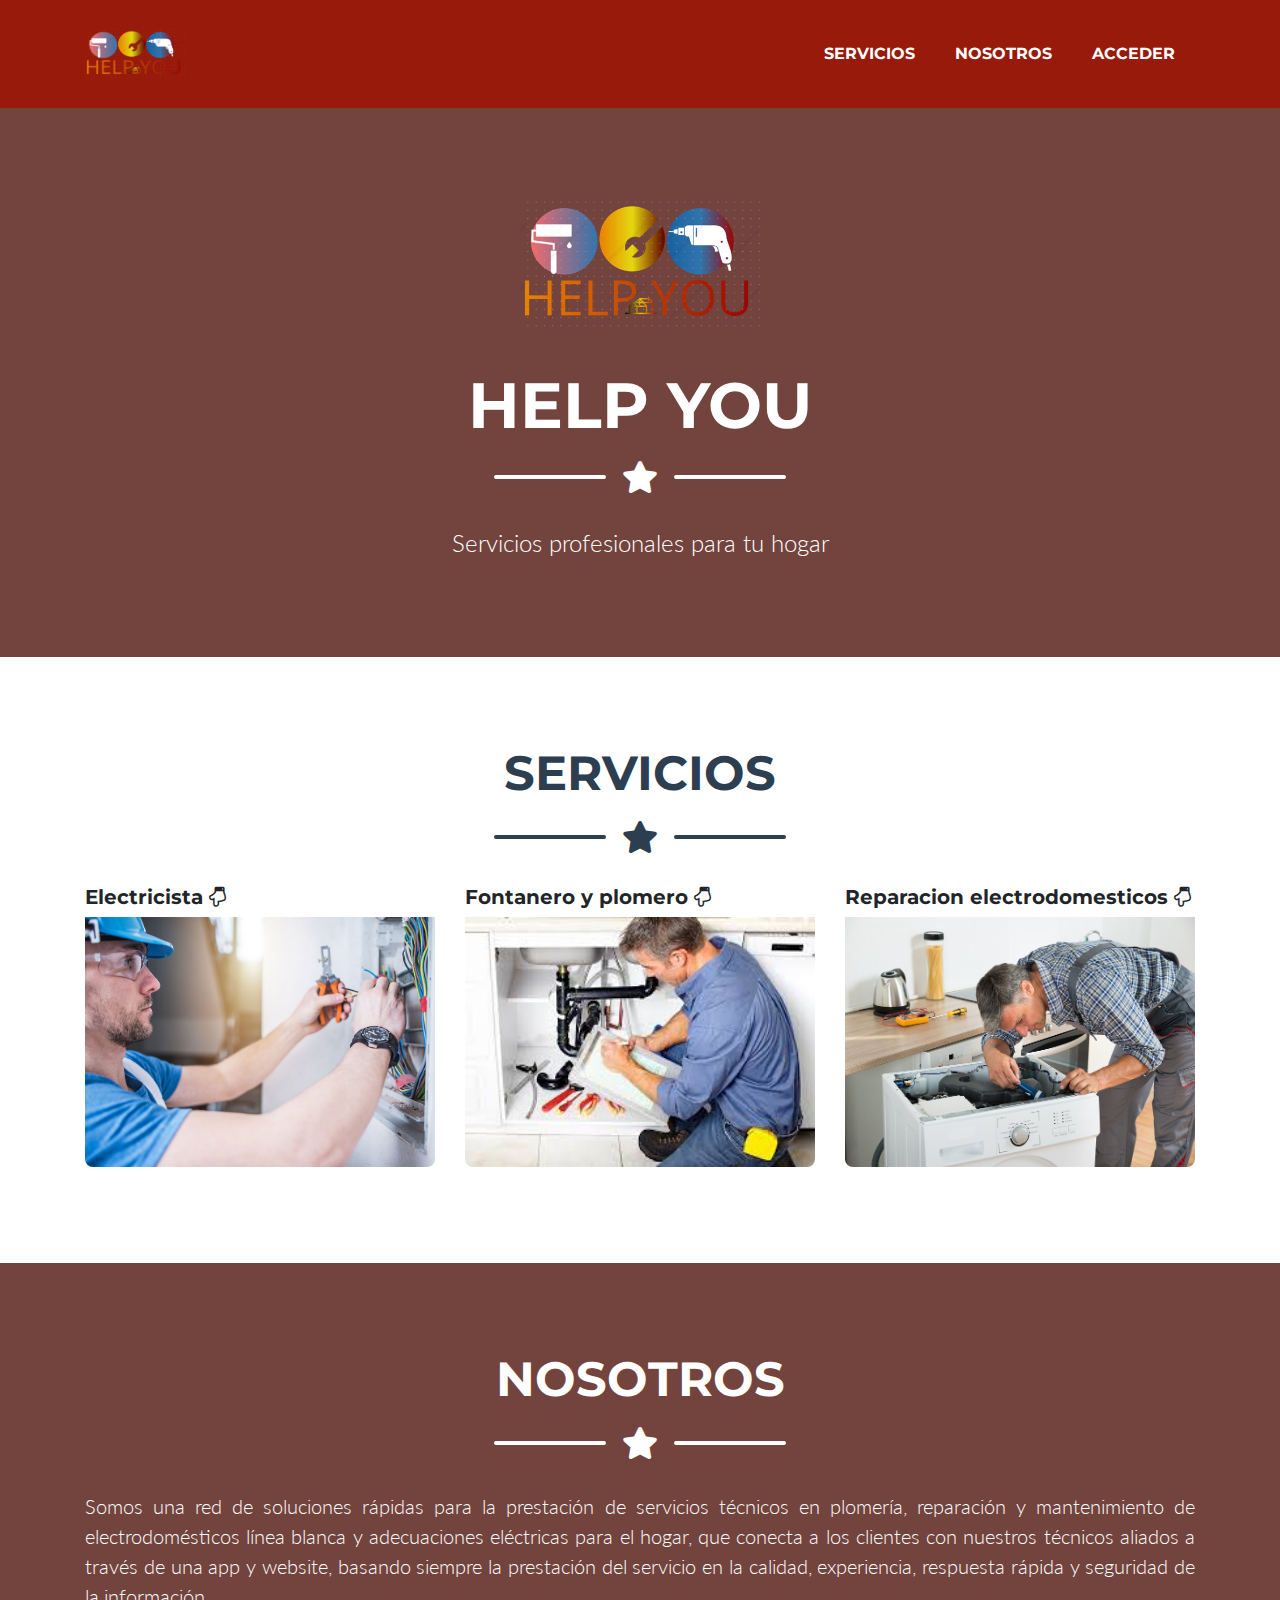
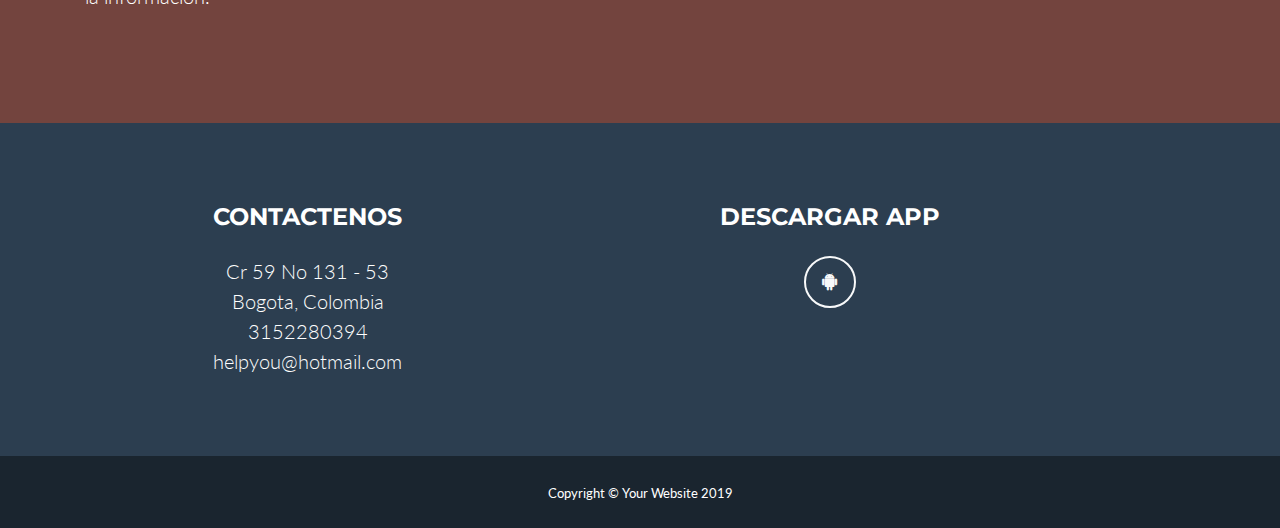
<file: index.html>
<!DOCTYPE html>
<html lang="en">

<head>

    <meta charset="utf-8">
    <meta name="viewport" content="width=device-width, initial-scale=1, shrink-to-fit=no">
    <meta name="description" content="">
    <meta name="author" content="">

    <title>Help You</title>

    <!-- Custom fonts for this theme -->
    <link href="vendor/fontawesome-free/css/all.min.css" rel="stylesheet" type="text/css">
    <link href="vendor/font-awesome-4.7.0/css/font-awesome.min.css" rel="stylesheet" type="text/css">
    <link href="https://fonts.googleapis.com/css?family=Montserrat:400,700" rel="stylesheet" type="text/css">
    <link href="https://fonts.googleapis.com/css?family=Lato:400,700,400italic,700italic" rel="stylesheet"
          type="text/css">

    <!-- Theme CSS -->
    <link href="css/freelancer.min.css" rel="stylesheet">
    <link href="css/estilo_propios.css" rel="stylesheet">

</head>

<body id="page-top">

<!-- Navigation -->
<nav class="navbar navbar-expand-lg bg-secondary text-uppercase fixed-top" id="mainNav">
    <div class="container">
        <a class="navbar-brand js-scroll-trigger" href="#page-top">
            <img src="./img/logo.png" alt="" width="100px" height="50px">
        </a>
        <button class="navbar-toggler navbar-toggler-right text-uppercase font-weight-bold bg-primary text-white rounded"
                type="button" data-toggle="collapse" data-target="#navbarResponsive" aria-controls="navbarResponsive"
                aria-expanded="false" aria-label="Toggle navigation">
            Menu
            <i class="fas fa-bars"></i>
        </button>
        <div class="collapse navbar-collapse" id="navbarResponsive">
            <ul class="navbar-nav ml-auto">
                <li class="nav-item mx-0 mx-lg-1">
                    <a class="nav-link py-3 px-0 px-lg-3 rounded js-scroll-trigger" href="#portfolio">Servicios</a>
                </li>
                <li class="nav-item mx-0 mx-lg-1">
                    <a class="nav-link py-3 px-0 px-lg-3 rounded js-scroll-trigger" href="#about">Nosotros</a>
                </li>

                <li class="nav-item mx-0 mx-lg-1">
                    <a class="nav-link py-3 px-0 px-lg-3 rounded js-scroll-trigger" data-toggle="modal"
                       data-target="#loginRegister" href="javascript:void(0);">Acceder</a>
                </li>

            </ul>
        </div>
    </div>
</nav>

<!-- Masthead -->
<header class="masthead bg-primary text-white text-center">
    <div class="container d-flex align-items-center flex-column">

        <!-- Masthead Avatar Image -->
        <img class="masthead-avatar mb-5" src="img/logo.png" alt="">

        <!-- Masthead Heading -->
        <h1 class="masthead-heading text-uppercase mb-0">HELP YOU</h1>

        <!-- Icon Divider -->
        <div class="divider-custom divider-light">
            <div class="divider-custom-line"></div>
            <div class="divider-custom-icon">
                <i class="fas fa-star"></i>
            </div>
            <div class="divider-custom-line"></div>
        </div>

        <!-- Masthead Subheading -->
        <p class="masthead-subheading font-weight-light mb-0">Servicios profesionales para tu hogar</p>

    </div>
</header>

<!-- Portfolio Section -->
<section class="page-section portfolio" id="portfolio">
    <div class="container">

        <!-- Portfolio Section Heading -->
        <h2 class="page-section-heading text-center text-uppercase text-secondary mb-0">Servicios</h2>

        <!-- Icon Divider -->
        <div class="divider-custom">
            <div class="divider-custom-line"></div>
            <div class="divider-custom-icon">
                <i class="fas fa-star"></i>
            </div>
            <div class="divider-custom-line"></div>
        </div>

        <!-- Portfolio Grid Items -->
        <div class="row">

            <!-- Portfolio Item 1 -->
            <div class="col-md-6 col-lg-4">
                <div class="portfolio-item mx-auto" data-toggle="modal" data-target="#portfolioModal1">
                    <div class="portfolio-item-caption d-flex align-items-center justify-content-center h-100 w-100">
                        <div class="portfolio-item-caption-content text-center text-white">
                            <i class="fas fa-plus fa-3x"></i>
                        </div>
                    </div>
                    <h5>Electricista <i class="fa fa-hand-o-down"></i></h5>
                    <img class="img-fluid" src="img/portfolio/cabin.png" alt="" width="900" style="height: 250px;">
                </div>
            </div>

            <!-- Portfolio Item 2 -->
            <div class="col-md-6 col-lg-4">
                <div class="portfolio-item mx-auto" data-toggle="modal" data-target="#portfolioModal2">
                    <div class="portfolio-item-caption d-flex align-items-center justify-content-center h-100 w-100">
                        <div class="portfolio-item-caption-content text-center text-white">
                            <i class="fas fa-plus fa-3x"></i>
                        </div>
                    </div>
                    <h5>Fontanero y plomero <i class="fa fa-hand-o-down"></i></h5>
                    <img class="img-fluid" src="img/portfolio/cake.png" alt="" width="900" style="height: 250px;">
                </div>
            </div>

            <!-- Portfolio Item 3 -->
            <div class="col-md-6 col-lg-4">
                <div class="portfolio-item mx-auto" data-toggle="modal" data-target="#portfolioModal3">
                    <div class="portfolio-item-caption d-flex align-items-center justify-content-center h-100 w-100">
                        <div class="portfolio-item-caption-content text-center text-white">
                            <i class="fas fa-plus fa-3x"></i>
                        </div>
                    </div>
                    <h5>Reparacion electrodomesticos <i class="fa fa-hand-o-down"></i></h5>
                    <img class="img-fluid" src="img/portfolio/circus.png" alt="" width="900" style="height: 250px;">
                </div>
            </div>

            <!-- Portfolio Item 4 -->
            <!--<div class="col-md-6 col-lg-4">
              <div class="portfolio-item mx-auto" data-toggle="modal" data-target="#portfolioModal4">
                <div class="portfolio-item-caption d-flex align-items-center justify-content-center h-100 w-100">
                  <div class="portfolio-item-caption-content text-center text-white">
                    <i class="fas fa-plus fa-3x"></i>
                  </div>
                </div>
                <img class="img-fluid" src="img/portfolio/game.png" alt="">
              </div>
            </div> -->

            <!-- Portfolio Item 5 -->
            <!--<div class="col-md-6 col-lg-4">
              <div class="portfolio-item mx-auto" data-toggle="modal" data-target="#portfolioModal5">
                <div class="portfolio-item-caption d-flex align-items-center justify-content-center h-100 w-100">
                  <div class="portfolio-item-caption-content text-center text-white">
                    <i class="fas fa-plus fa-3x"></i>
                  </div>
                </div>
                <img class="img-fluid" src="img/portfolio/safe.png" alt="">
              </div>
            </div> -->

            <!-- Portfolio Item 6 -->
            <!--<div class="col-md-6 col-lg-4">
              <div class="portfolio-item mx-auto" data-toggle="modal" data-target="#portfolioModal6">
                <div class="portfolio-item-caption d-flex align-items-center justify-content-center h-100 w-100">
                  <div class="portfolio-item-caption-content text-center text-white">
                    <i class="fas fa-plus fa-3x"></i>
                  </div>
                </div>
                <img class="img-fluid" src="img/portfolio/submarine.png" alt="">
              </div>
            </div> -->

        </div>
        <!-- /.row -->

    </div>
</section>

<!-- About Section -->
<section class="page-section bg-primary text-white mb-0" id="about">
    <div class="container">

        <!-- About Section Heading -->
        <h2 class="page-section-heading text-center text-uppercase text-white">Nosotros</h2>

        <!-- Icon Divider -->
        <div class="divider-custom divider-light">
            <div class="divider-custom-line"></div>
            <div class="divider-custom-icon">
                <i class="fas fa-star"></i>
            </div>
            <div class="divider-custom-line"></div>
        </div>

        <!-- About Section Content -->
        <div class="row">
            <div class="col-lg-12">
                <p class="lead" style="text-align: justify;">
                    Somos una red de soluciones rápidas para la prestación de servicios técnicos  en plomería,
                    reparación y mantenimiento de electrodomésticos línea blanca y adecuaciones eléctricas para el hogar,
                    que conecta a los  clientes con  nuestros técnicos  aliados  a través de una app y website,
                    basando siempre la prestación del servicio  en la  calidad, experiencia, respuesta rápida y seguridad de la información.
                </p>
            </div>

        </div>

        <!-- About Section Button -->
        <!--<div class="text-center mt-4">
          <a class="btn btn-xl btn-outline-light" href="https://startbootstrap.com/themes/freelancer/">
            <i class="fas fa-download mr-2"></i>
            Descargar app
          </a>
        </div> -->

    </div>
</section>

<!-- Contact Section -->
<!-- <section class="page-section" id="contact">
   <div class="container">


     <h2 class="page-section-heading text-center text-uppercase text-secondary mb-0">Contact Me</h2>


     <div class="divider-custom">
       <div class="divider-custom-line"></div>
       <div class="divider-custom-icon">
         <i class="fas fa-star"></i>
       </div>
       <div class="divider-custom-line"></div>
     </div>


     <div class="row">
       <div class="col-lg-8 mx-auto">

         <form name="sentMessage" id="contactForm" novalidate="novalidate">
           <div class="control-group">
             <div class="form-group floating-label-form-group controls mb-0 pb-2">
               <label>Name</label>
               <input class="form-control" id="name" type="text" placeholder="Name" required="required" data-validation-required-message="Please enter your name.">
               <p class="help-block text-danger"></p>
             </div>
           </div>
           <div class="control-group">
             <div class="form-group floating-label-form-group controls mb-0 pb-2">
               <label>Email Address</label>
               <input class="form-control" id="email" type="email" placeholder="Email Address" required="required" data-validation-required-message="Please enter your email address.">
               <p class="help-block text-danger"></p>
             </div>
           </div>
           <div class="control-group">
             <div class="form-group floating-label-form-group controls mb-0 pb-2">
               <label>Phone Number</label>
               <input class="form-control" id="phone" type="tel" placeholder="Phone Number" required="required" data-validation-required-message="Please enter your phone number.">
               <p class="help-block text-danger"></p>
             </div>
           </div>
           <div class="control-group">
             <div class="form-group floating-label-form-group controls mb-0 pb-2">
               <label>Message</label>
               <textarea class="form-control" id="message" rows="5" placeholder="Message" required="required" data-validation-required-message="Please enter a message."></textarea>
               <p class="help-block text-danger"></p>
             </div>
           </div>
           <br>
           <div id="success"></div>
           <div class="form-group">
             <button type="submit" class="btn btn-primary btn-xl" id="sendMessageButton">Send</button>
           </div>
         </form>
       </div>
     </div>

   </div>
 </section> -->

<!-- Footer -->
<footer class="footer text-center">
    <div class="container">
        <div class="row">

            <!-- Footer Location -->
            <div class="col-lg-5 mb-3 mb-lg-0">
                <h4 class="text-uppercase mb-4">Contactenos</h4>
                <p class="lead mb-0">Cr 59 No 131 - 53
                    <br>Bogota, Colombia</p>

                <p class="lead mb-0">
                    3152280394
                </p>
                <p class="lead mb-0">
                    helpyou@hotmail.com
                </p>
            </div>

            <!-- Footer Social Icons -->
            <div class="col-lg-6 mb-3 mb-lg-0">
                <h4 class="text-uppercase mb-4">Descargar app</h4>
                <a class="btn btn-outline-light btn-social mx-1" href="./img/apk/help_you.apk" download>
                    <i class="fab fa-fw fa-android"></i>
                </a>
                <!--
                <a class="btn btn-outline-light btn-social mx-1" href="#">
                  <i class="fab fa-fw fa-twitter"></i>
                </a>
                <a class="btn btn-outline-light btn-social mx-1" href="#">
                  <i class="fab fa-fw fa-linkedin-in"></i>
                </a>
                <a class="btn btn-outline-light btn-social mx-1" href="#">
                  <i class="fab fa-fw fa-dribbble"></i>
                </a> -->
            </div>

            <!-- Footer About Text -->
            <!--<div class="col-lg-4">
              <h4 class="text-uppercase mb-4">About Freelancer</h4>
              <p class="lead mb-0">Freelance is a free to use, MIT licensed Bootstrap theme created by
                <a href="http://startbootstrap.com">Start Bootstrap</a>.</p>
            </div> -->

        </div>
    </div>
</footer>

<!-- Copyright Section -->
<section class="copyright py-4 text-center text-white">
    <div class="container">
        <small>Copyright &copy; Your Website 2019</small>
    </div>
</section>

<!-- Scroll to Top Button (Only visible on small and extra-small screen sizes) -->
<div class="scroll-to-top d-lg-none position-fixed ">
    <a class="js-scroll-trigger d-block text-center text-white rounded" href="#page-top">
        <i class="fa fa-chevron-up"></i>
    </a>
</div>

<!-- Portfolio Modals -->

<!-- Portfolio Modal 1 -->
<div class="portfolio-modal modal fade" id="portfolioModal1" tabindex="-1" role="dialog"
     aria-labelledby="portfolioModal1Label" aria-hidden="true">
    <div class="modal-dialog modal-xl" role="document">
        <div class="modal-content">
            <button type="button" class="close" data-dismiss="modal" aria-label="Close">
          <span aria-hidden="true">
            <i class="fas fa-times"></i>
          </span>
            </button>
            <div class="modal-body text-center">
                <div class="container">
                    <div class="row justify-content-center">
                        <div class="col-lg-8">
                            <!-- Portfolio Modal - Title -->
                            <h2 class="portfolio-modal-title text-secondary text-uppercase mb-0">Electricista</h2>
                            <!-- Icon Divider -->
                            <div class="divider-custom">
                                <div class="divider-custom-line"></div>
                                <div class="divider-custom-icon">
                                    <i class="fas fa-star"></i>
                                </div>
                                <div class="divider-custom-line"></div>
                            </div>
                            <!-- Portfolio Modal - Image -->
                            <img class="img-fluid rounded mb-5" src="img/portfolio/cabin.png" alt="" width="400"
                                 height="233">
                            <!-- Portfolio Modal - Text -->
                            <p class="mb-5" style="text-align: justify;"> Nuestros clientes son nuestra prioridad y no descansamos hasta lograr su
                                entera satisfacción. ¿Hay algún proyecto que requiera de atención profesional? Nuestros
                                servicios están diseñados para adaptarse incluso a los proyectos más complejos. Ponte en
                                contacto con nosotros y veremos cómo podemos ayudarte.</p>

                        </div>
                    </div>
                </div>
            </div>
        </div>
    </div>
</div>

<!-- Portfolio Modal 2 -->
<div class="portfolio-modal modal fade" id="portfolioModal2" tabindex="-1" role="dialog"
     aria-labelledby="portfolioModal2Label" aria-hidden="true">
    <div class="modal-dialog modal-xl" role="document">
        <div class="modal-content">
            <button type="button" class="close" data-dismiss="modal" aria-label="Close">
          <span aria-hidden="true">
            <i class="fas fa-times"></i>
          </span>
            </button>
            <div class="modal-body text-center">
                <div class="container">
                    <div class="row justify-content-center">
                        <div class="col-lg-8">
                            <!-- Portfolio Modal - Title -->
                            <h2 class="portfolio-modal-title text-secondary text-uppercase mb-0">Fontaneros y
                                plomeros</h2>
                            <!-- Icon Divider -->
                            <div class="divider-custom">
                                <div class="divider-custom-line"></div>
                                <div class="divider-custom-icon">
                                    <i class="fas fa-star"></i>
                                </div>
                                <div class="divider-custom-line"></div>
                            </div>
                            <!-- Portfolio Modal - Image -->
                            <img class="img-fluid rounded mb-5" src="img/portfolio/cake.png" alt="" width="400"
                                 height="233">
                            <!-- Portfolio Modal - Text -->
                            <p class="mb-5" style="text-align: justify;">Nuestros clientes cuentan con el mejor servicio de fontaneria , buscas un
                                experiencia y calidad para tu siguiente proyecto, contáctanos hoy mismo. Con gusto
                                responderemos todas tus preguntas.</p>

                        </div>
                    </div>
                </div>
            </div>
        </div>
    </div>
</div>

<!-- Portfolio Modal 3 -->
<div class="portfolio-modal modal fade" id="portfolioModal3" tabindex="-1" role="dialog"
     aria-labelledby="portfolioModal3Label" aria-hidden="true">
    <div class="modal-dialog modal-xl" role="document">
        <div class="modal-content">
            <button type="button" class="close" data-dismiss="modal" aria-label="Close">
          <span aria-hidden="true">
            <i class="fas fa-times"></i>
          </span>
            </button>
            <div class="modal-body text-center">
                <div class="container">
                    <div class="row justify-content-center">
                        <div class="col-lg-8">
                            <!-- Portfolio Modal - Title -->
                            <h2 class="portfolio-modal-title text-secondary text-uppercase mb-0">Reparación de
                                electrodomesticos</h2>
                            <!-- Icon Divider -->
                            <div class="divider-custom">
                                <div class="divider-custom-line"></div>
                                <div class="divider-custom-icon">
                                    <i class="fas fa-star"></i>
                                </div>
                                <div class="divider-custom-line"></div>
                            </div>
                            <!-- Portfolio Modal - Image -->
                            <img class="img-fluid rounded mb-5" src="img/portfolio/circus.png" alt="" width="400"
                                 height="233">
                            <!-- Portfolio Modal - Text -->
                            <p class="mb-5" style="text-align: justify;">Ofrecemos este servicios y con atención personalizada que se adapta a las
                                necesidades de nuestros clientes.
                                La razón de ser de nuestros servicios, especialmente de este, es mejorar tu vida.
                                ¿Te gustaría saber más? Comunícate con nosotros hoy para programar una cita.</p>
                        </div>
                    </div>
                </div>
            </div>
        </div>
    </div>
</div>

<!-- Portfolio Modal 4 -->
<div class="portfolio-modal modal fade" id="portfolioModal4" tabindex="-1" role="dialog"
     aria-labelledby="portfolioModal4Label" aria-hidden="true">
    <div class="modal-dialog modal-xl" role="document">
        <div class="modal-content">
            <button type="button" class="close" data-dismiss="modal" aria-label="Close">
          <span aria-hidden="true">
            <i class="fas fa-times"></i>
          </span>
            </button>
            <div class="modal-body text-center">
                <div class="container">
                    <div class="row justify-content-center">
                        <div class="col-lg-8">
                            <!-- Portfolio Modal - Title -->
                            <h2 class="portfolio-modal-title text-secondary text-uppercase mb-0">Controller</h2>
                            <!-- Icon Divider -->
                            <div class="divider-custom">
                                <div class="divider-custom-line"></div>
                                <div class="divider-custom-icon">
                                    <i class="fas fa-star"></i>
                                </div>
                                <div class="divider-custom-line"></div>
                            </div>
                            <!-- Portfolio Modal - Image -->
                            <img class="img-fluid rounded mb-5" src="img/portfolio/game.png" alt="">
                            <!-- Portfolio Modal - Text -->
                            <p class="mb-5">Lorem ipsum dolor sit amet, consectetur adipisicing elit. Mollitia neque
                                assumenda ipsam nihil, molestias magnam, recusandae quos quis inventore quisquam velit
                                asperiores, vitae? Reprehenderit soluta, eos quod consequuntur itaque. Nam.</p>
                            <button class="btn btn-primary" href="#" data-dismiss="modal">
                                <i class="fas fa-times fa-fw"></i>
                                Close Window
                            </button>
                        </div>
                    </div>
                </div>
            </div>
        </div>
    </div>
</div>

<!-- Portfolio Modal 5 -->
<div class="portfolio-modal modal fade" id="portfolioModal5" tabindex="-1" role="dialog"
     aria-labelledby="portfolioModal5Label" aria-hidden="true">
    <div class="modal-dialog modal-xl" role="document">
        <div class="modal-content">
            <button type="button" class="close" data-dismiss="modal" aria-label="Close">
          <span aria-hidden="true">
            <i class="fas fa-times"></i>
          </span>
            </button>
            <div class="modal-body text-center">
                <div class="container">
                    <div class="row justify-content-center">
                        <div class="col-lg-8">
                            <!-- Portfolio Modal - Title -->
                            <h2 class="portfolio-modal-title text-secondary text-uppercase mb-0">Locked Safe</h2>
                            <!-- Icon Divider -->
                            <div class="divider-custom">
                                <div class="divider-custom-line"></div>
                                <div class="divider-custom-icon">
                                    <i class="fas fa-star"></i>
                                </div>
                                <div class="divider-custom-line"></div>
                            </div>
                            <!-- Portfolio Modal - Image -->
                            <img class="img-fluid rounded mb-5" src="img/portfolio/safe.png" alt="">
                            <!-- Portfolio Modal - Text -->
                            <p class="mb-5">Lorem ipsum dolor sit amet, consectetur adipisicing elit. Mollitia neque
                                assumenda ipsam nihil, molestias magnam, recusandae quos quis inventore quisquam velit
                                asperiores, vitae? Reprehenderit soluta, eos quod consequuntur itaque. Nam.</p>
                            <button class="btn btn-primary" href="#" data-dismiss="modal">
                                <i class="fas fa-times fa-fw"></i>
                                Close Window
                            </button>
                        </div>
                    </div>
                </div>
            </div>
        </div>
    </div>
</div>

<!-- Portfolio Modal 6 -->
<div class="portfolio-modal modal fade" id="loginRegister" tabindex="-1" role="dialog"
     aria-labelledby="portfolioModal6Label" aria-hidden="true">
    <div class="modal-dialog modal-xl" role="document">
        <div class="modal-content">
            <button type="button" class="close" data-dismiss="modal" aria-label="Close">
          <span aria-hidden="true">
            <i class="fas fa-times"></i>
          </span>
            </button>
            <div class="modal-body text-center">
                <div class="container">
                    <div class="row justify-content-center">
                        <div class="col-lg-8">
                            <!-- Portfolio Modal - Title -->
                            <!--<h2 class="portfolio-modal-title text-secondary text-uppercase mb-0">Submarine</h2> -->
                            <!-- Icon Divider -->
                            <div class="divider-custom">
                                <div class="divider-custom-line"></div>
                                <div class="divider-custom-icon">
                                    <i class="fas fa-star"></i>
                                </div>
                                <div class="divider-custom-line"></div>
                            </div>

                            <ul class="nav nav-tabs">
                                <li class="nav-item">
                                    <a class="nav-link active" data-toggle="tab" href="#home">
                                      Login
                                    </a>
                                </li>
                                <li class="nav-item">
                                    <a class="nav-link" data-toggle="tab" href="#menu1">Registro</a>
                                </li>
                            </ul>

                            <br>
                            <div class="tab-content">
                                <div class="tab-pane container active" id="home">

                                    <ul class="nav nav-pills">
                                        <li class="nav-item">
                                            <a class="nav-link active" data-toggle="pill" href="#homes">
                                                <i class="fa fa-user"></i>
                                                <p>ingresa como cliente</p>
                                            </a>
                                        </li>
                                        <li class="nav-item">
                                            <a class="nav-link" data-toggle="pill" href="#menu1s">
                                                <i class="fa fa-user-plus"></i>
                                                <p>ingresa como tecnico</p>
                                            </a>
                                        </li>
                                    </ul>

                                    <div class="tab-content">
                                        <div class="tab-pane container active" id="homes">

                                            <form id="form_login" class="form_login" autocomplete="off">

                                                <div class="input-group mb-3">
                                                    <div class="input-group-prepend">
                                                        <span class="input-group-text">@</span>
                                                    </div>
                                                    <input type="text" name="cliente" class="form-control" placeholder="Correo electronico" required>
                                                </div>

                                                <div class="input-group mb-3">
                                                    <div class="input-group-prepend">
                                                        <span class="input-group-text">***</span>
                                                    </div>
                                                    <input type="password" name="pass_cliente" class="form-control" placeholder="Contraseña" required>
                                                </div>

                                                <button class="btn btn-outline-success" type="submit">Acceder</button>
                                              <!--<a href="home/index.html"  class="btn btn-outline-success">Acceder</a> -->
                                            </form>

                                        </div>

                                        <div class="tab-pane container fade" id="menu1s">
                                          <form id="form_register" class="form_login" autocomplete="off">

                                            <div class="input-group mb-3">
                                              <div class="input-group-prepend">
                                                <span class="input-group-text">@</span>
                                              </div>
                                              <input type="text" name="cliente" class="form-control" placeholder="Correo electronico" required>
                                            </div>

                                            <div class="input-group mb-3">
                                              <div class="input-group-prepend">
                                                <span class="input-group-text">***</span>
                                              </div>
                                              <input type="password" name="pass_tecnico" class="form-control" placeholder="Contraseña">
                                            </div>

                                              <button class="btn btn-outline-success">Acceder</button>
                                            <!--<a href="home/index.html" class="btn btn-outline-success">Acceder</a> -->
                                          </form>
                                        </div>
                                    </div>

                                    <br><br>

                                    <a href="https://es-la.facebook.com/" target="_blank" class="btn btn-outline-primary">
                                        <i class="fab fa-fw fa-facebook-f"></i>
                                        Acceder con facebook
                                    </a>

                                </div>


                                <div class="tab-pane container fade" id="menu1">


                                    <ul class="nav nav-pills">
                                        <li class="nav-item">
                                            <a class="nav-link active" data-toggle="pill" href="#regitro_clientes">
                                                <i class="fa fa-user"></i>
                                                <p>Registrar como cliente</p>
                                            </a>
                                        </li>
                                        <li class="nav-item">
                                            <a class="nav-link" data-toggle="pill" href="#registro_tecnico">
                                                <i class="fa fa-user-plus"></i>
                                                <p>Registrar como tecnico</p>
                                            </a>
                                        </li>
                                    </ul>

                                    <div class="tab-content">
                                        <div class="tab-pane container active" id="regitro_clientes">

                                            <form id="form_register_cliente" class="form_login" autocomplete="off">

                                                <div class="input-group mb-3">
                                                    <div class="input-group-prepend">
                                                        <i class="input-group-text fa fa-user"></i>
                                                    </div>
                                                    <input type="text" name="cliente" class="form-control" placeholder="Nombre" required>
                                                </div>

                                                <div class="input-group mb-3">
                                                    <div class="input-group-prepend">
                                                        <i class="input-group-text fa fa-mobile"></i>
                                                    </div>
                                                    <input type="number" name="cliente" class="form-control" placeholder="Celular" required>
                                                </div>

                                                <div class="input-group mb-3">
                                                    <div class="input-group-prepend">
                                                        <span class="input-group-text">@</span>
                                                    </div>
                                                    <input type="email" name="cliente" class="form-control" placeholder="Correo electronico" required>
                                                </div>

                                                <div class="input-group mb-3">
                                                    <div class="input-group-prepend">
                                                        <span class="input-group-text">***</span>
                                                    </div>
                                                    <input type="password" name="pass_cliente" class="form-control" placeholder="Contraseña" required>
                                                </div>

                                                <button class="btn btn-outline-success" type="submit">Registrar cliente</button>
                                                <!--<a href="home/index.html"  class="btn btn-outline-success">Acceder</a> -->
                                            </form>

                                        </div>

                                        <div class="tab-pane container fade" id="registro_tecnico">
                                            <form id="form_register_tecnico" class="form_login" autocomplete="off">

                                                <div class="input-group mb-3">
                                                    <div class="input-group-prepend">
                                                        <i class="input-group-text fa fa-industry"></i>
                                                    </div>
                                                    <input type="text" name="empresa" class="form-control" placeholder="Nombre de la empresa" required>
                                                </div>

                                                <div class="input-group mb-3">
                                                    <div class="input-group-prepend">
                                                        <i class="input-group-text fa fa-id-card"></i>
                                                    </div>
                                                    <select name="categoria" class="form-control">
                                                        <option value="">Seleccione Categoria</option>
                                                        <option value="elec">Electricista</option>
                                                        <option value="font">Fontanero o plomero</option>
                                                        <option value="rep">Reparacion electrodomesticos</option>
                                                    </select>
                                                </div>

                                                <div class="input-group mb-3">
                                                    <div class="input-group-prepend">
                                                        <span class="input-group-text">@</span>
                                                    </div>
                                                    <input type="email" name="correo_tecnico" class="form-control" placeholder="Correo electronico" required>
                                                </div>

                                                <div class="input-group mb-3">
                                                    <div class="input-group-prepend">
                                                        <i class="input-group-text fa fa-mobile"></i>
                                                    </div>
                                                    <input type="number" name="phone_tecnico" class="form-control" placeholder="Celular" required>
                                                </div>

                                                <div class="input-group mb-3">
                                                    <div class="input-group-prepend">
                                                        <span class="input-group-text">***</span>
                                                    </div>
                                                    <input type="password" name="pass_tecnico" class="form-control" placeholder="Contraseña">
                                                </div>

                                                <button class="btn btn-outline-success">Registrar tecnico</button>
                                                <!--<a href="home/index.html" class="btn btn-outline-success">Acceder</a> -->
                                            </form>
                                        </div>
                                    </div>

                                    <br><br>

                                    <a href="https://es-la.facebook.com/" target="_blank" class="btn btn-outline-primary">
                                        <i class="fab fa-fw fa-facebook-f"></i>
                                        Registrar con facebook
                                    </a>

                                </div>




                            </div>


                        </div>
                    </div>
                </div>
            </div>
        </div>
    </div>
</div>

<!-- Bootstrap core JavaScript -->
<script src="vendor/jquery/jquery.min.js"></script>
<script src="vendor/bootstrap/js/bootstrap.bundle.min.js"></script>

<!-- Plugin JavaScript -->
<script src="vendor/jquery-easing/jquery.easing.min.js"></script>

<!-- Contact Form JavaScript -->
<script src="js/jqBootstrapValidation.js"></script>
<script src="js/contact_me.js"></script>

<!-- Custom scripts for this template -->
<script src="js/freelancer.min.js"></script>
<script src="js/js_home.js"></script>

</body>

</html>
</file>
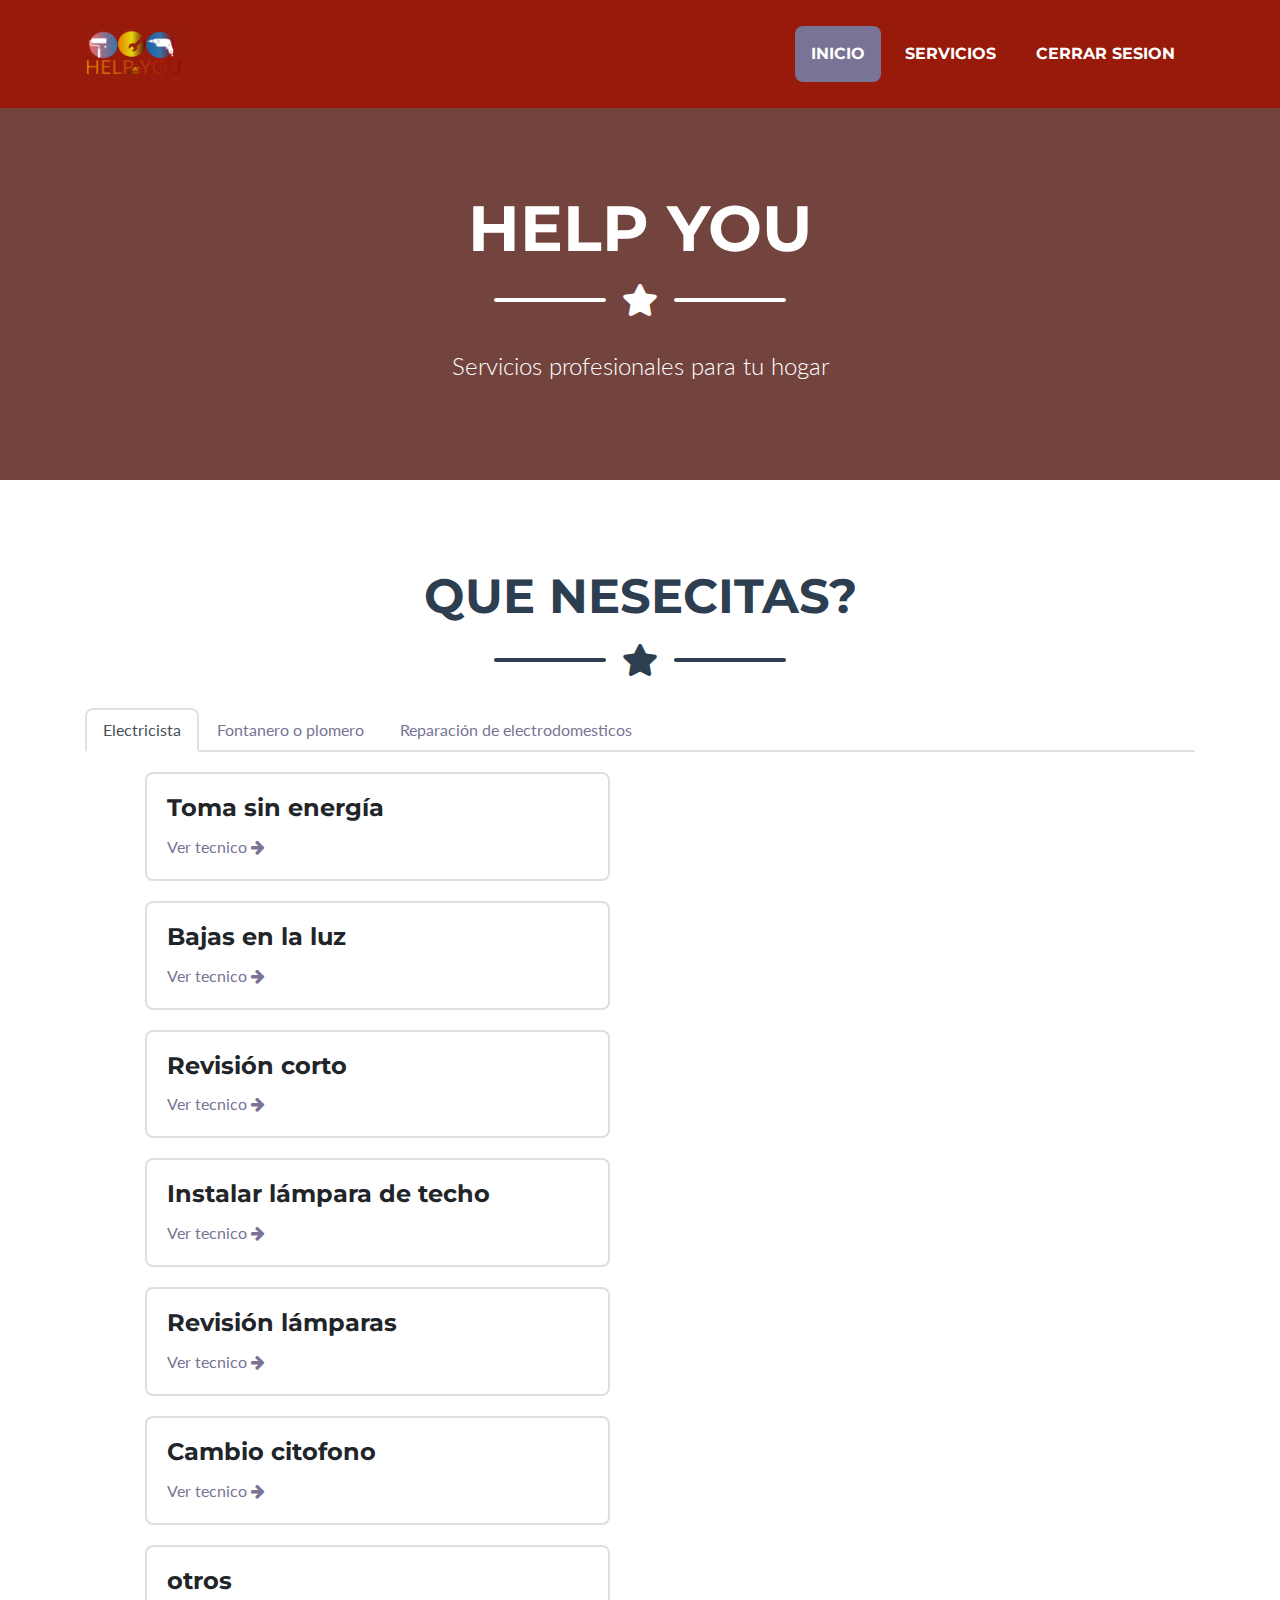
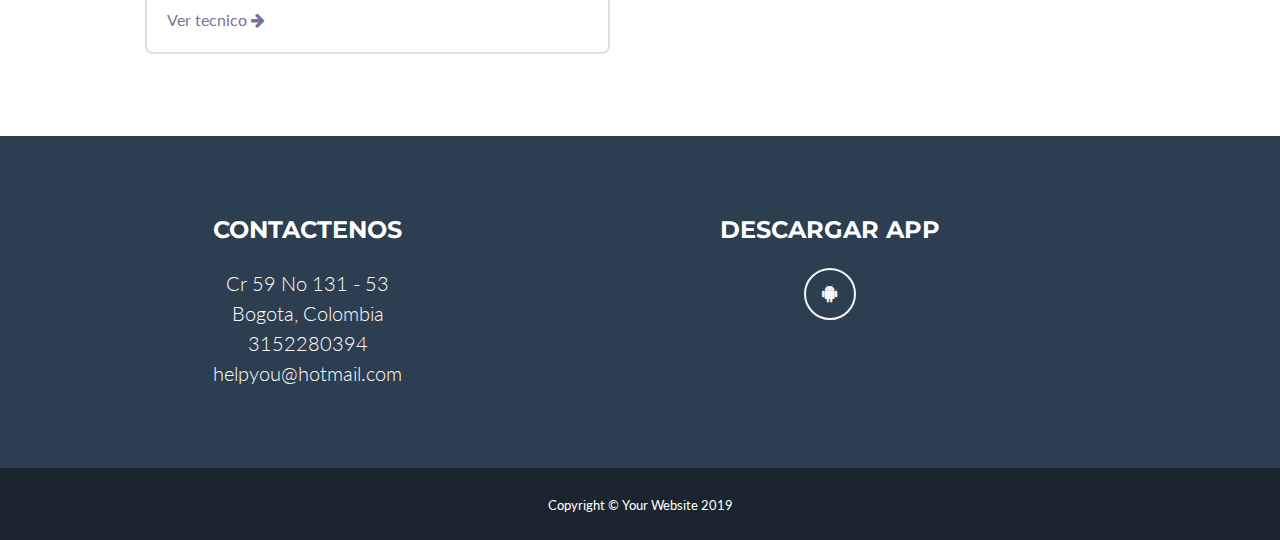
<file: home/index.html>
<!DOCTYPE html>
<html lang="en">

<head>

    <meta charset="utf-8">
    <meta name="viewport" content="width=device-width, initial-scale=1, shrink-to-fit=no">
    <meta name="description" content="">
    <meta name="author" content="">

    <title>Help You</title>

    <!-- Custom fonts for this theme -->
    <link href="../vendor/fontawesome-free/css/all.min.css" rel="stylesheet" type="text/css">
    <link href="../vendor/font-awesome-4.7.0/css/font-awesome.min.css" rel="stylesheet" type="text/css">
    <link href="https://fonts.googleapis.com/css?family=Montserrat:400,700" rel="stylesheet" type="text/css">
    <link href="https://fonts.googleapis.com/css?family=Lato:400,700,400italic,700italic" rel="stylesheet"
          type="text/css">

    <!-- Theme CSS -->
    <link href="../css/freelancer.min.css" rel="stylesheet">
    <link href="../css/estilo_propios.css" rel="stylesheet">

</head>

<body id="page-top">

<!-- Navigation -->
<nav class="navbar navbar-expand-lg bg-secondary text-uppercase fixed-top" id="mainNav">
    <div class="container">
        <a class="navbar-brand js-scroll-trigger" href="#page-top">
            <img src="../img/logo.png" alt="" width="100px" height="50px">
        </a>
        <button class="navbar-toggler navbar-toggler-right text-uppercase font-weight-bold bg-primary text-white rounded"
                type="button" data-toggle="collapse" data-target="#navbarResponsive" aria-controls="navbarResponsive"
                aria-expanded="false" aria-label="Toggle navigation">
            Menu
            <i class="fas fa-bars"></i>
        </button>
        <div class="collapse navbar-collapse" id="navbarResponsive">
            <ul class="navbar-nav ml-auto">

                <li class="nav-item mx-0 mx-lg-1">
                    <a class="nav-link py-3 px-0 px-lg-3 rounded js-scroll-trigger" href="#page-top">Inicio</a>
                </li>

                <li class="nav-item mx-0 mx-lg-1">
                    <a class="nav-link py-3 px-0 px-lg-3 rounded js-scroll-trigger" href="#portfolio">Servicios</a>
                </li>
                <!-- <li class="nav-item mx-0 mx-lg-1">
                    <a class="nav-link py-3 px-0 px-lg-3 rounded js-scroll-trigger" href="#about">Nosotros</a>
                </li>

                <li class="nav-item mx-0 mx-lg-1">
                    <a class="nav-link py-3 px-0 px-lg-3 rounded js-scroll-trigger" data-toggle="modal"
                       data-target="#loginRegister" href="javascript:void(0);">Acceder</a>
                </li> -->
                <li class="nav-item mx-0 mx-lg-1">
                    <a class="nav-link py-3 px-0 px-lg-3 rounded js-scroll-trigger" id="cerrar_sesion" href="javascript:void(0);">Cerrar sesion</a>
                </li>

            </ul>
        </div>
    </div>
</nav>


<!-- header -->
<header class="masthead bg-primary text-white text-center">
    <div class="container d-flex align-items-center flex-column">

        <!-- Masthead Avatar Image -->
        <!-- <img class="masthead-avatar mb-5" src="img/help.webp" alt=""> -->

        <!-- Masthead Heading -->
        <h1 class="masthead-heading text-uppercase mb-0">HELP YOU</h1>

        <!-- Icon Divider -->
        <div class="divider-custom divider-light">
            <div class="divider-custom-line"></div>
            <div class="divider-custom-icon">
                <i class="fas fa-star"></i>
            </div>
            <div class="divider-custom-line"></div>
        </div>

        <!-- Masthead Subheading -->
        <p class="masthead-subheading font-weight-light mb-0">Servicios profesionales para tu hogar</p>

    </div>
</header>

<!-- Portfolio Section -->
<section class="page-section portfolio" id="portfolio">
    <div class="container">

        <!-- Portfolio Section Heading -->
        <h2 class="page-section-heading text-center text-uppercase text-secondary mb-0">Que nesecitas?</h2>

        <!-- Icon Divider -->
        <div class="divider-custom">
            <div class="divider-custom-line"></div>
            <div class="divider-custom-icon">
                <i class="fas fa-star"></i>
            </div>
            <div class="divider-custom-line"></div>
        </div>

        <!-- Portfolio Grid Items -->
        <div class="row">

            <!-- Portfolio Item 1 -->
            <div class="col-lg-12">

                <!-- Nav pills -->
                <ul class="nav nav-tabs">
                    <li class="nav-item">
                        <a class="nav-link active" data-toggle="tab" href="#home">Electricista</a>
                    </li>
                    <li class="nav-item">
                        <a class="nav-link" data-toggle="tab" href="#menu1">Fontanero o plomero</a>
                    </li>
                    <li class="nav-item">
                        <a class="nav-link" data-toggle="tab" href="#menu2">Reparación de electrodomesticos</a>
                    </li>
                </ul>


                <div class="tab-content">
                    <div class="tab-pane container active" id="home">
                        <!-- Tab panes -->
                        <div class="cards_electricista col-lg-12">
                        </div>
                    </div>

                    <div class="tab-pane container fade" id="menu1">
                        <!-- Tab panes -->
                        <div class="cards_fontanero">
                        </div>
                    </div>
                    <div class="tab-pane container fade" id="menu2">
                        <!-- Tab panes -->
                        <div class="cards_electrodomesticos">
                        </div>
                    </div>
                </div>

            </div>


        </div>
        <!-- /.row -->

    </div>
</section>


<!-- Footer -->
<footer class="footer text-center">
    <div class="container">
        <div class="row">

            <!-- Footer Location -->
            <div class="col-lg-5 mb-3 mb-lg-0">
                <h4 class="text-uppercase mb-4">Contactenos</h4>
                <p class="lead mb-0">Cr 59 No 131 - 53
                    <br>Bogota, Colombia</p>

                <p class="lead mb-0">
                    3152280394
                </p>
                <p class="lead mb-0">
                    helpyou@hotmail.com
                </p>
            </div>

            <!-- Footer Social Icons -->
            <div class="col-lg-6 mb-3 mb-lg-0">
                <h4 class="text-uppercase mb-4">Descargar app</h4>
                <a class="btn btn-outline-light btn-social mx-1" href="./img/apk/help_you.apk" download>
                    <i class="fab fa-fw fa-android"></i>
                </a>
                <!--
                <a class="btn btn-outline-light btn-social mx-1" href="#">
                  <i class="fab fa-fw fa-twitter"></i>
                </a>
                <a class="btn btn-outline-light btn-social mx-1" href="#">
                  <i class="fab fa-fw fa-linkedin-in"></i>
                </a>
                <a class="btn btn-outline-light btn-social mx-1" href="#">
                  <i class="fab fa-fw fa-dribbble"></i>
                </a> -->
            </div>

            <!-- Footer About Text -->
            <!--<div class="col-lg-4">
              <h4 class="text-uppercase mb-4">About Freelancer</h4>
              <p class="lead mb-0">Freelance is a free to use, MIT licensed Bootstrap theme created by
                <a href="http://startbootstrap.com">Start Bootstrap</a>.</p>
            </div> -->

        </div>
    </div>
</footer>

<!-- Copyright Section -->
<section class="copyright py-4 text-center text-white">
    <div class="container">
        <small>Copyright &copy; Your Website 2019</small>
    </div>
</section>

<!-- Scroll to Top Button (Only visible on small and extra-small screen sizes) -->
<div class="scroll-to-top d-lg-none position-fixed ">
    <a class="js-scroll-trigger d-block text-center text-white rounded" href="#page-top">
        <i class="fa fa-chevron-up"></i>
    </a>
</div>

<!-- Bootstrap core JavaScript -->
<script src="../vendor/jquery/jquery.min.js"></script>
<script src="../vendor/bootstrap/js/bootstrap.bundle.min.js"></script>

<!-- Plugin JavaScript -->
<script src="../vendor/jquery-easing/jquery.easing.min.js"></script>

<!-- Contact Form JavaScript -->
<script src="../js/jqBootstrapValidation.js"></script>
<script src="../js/contact_me.js"></script>


<!-- Custom scripts for this template -->
<script src="../js/freelancer.min.js"></script>
<script src="../js/js_home.js"></script>

</body>

</html>
</file>
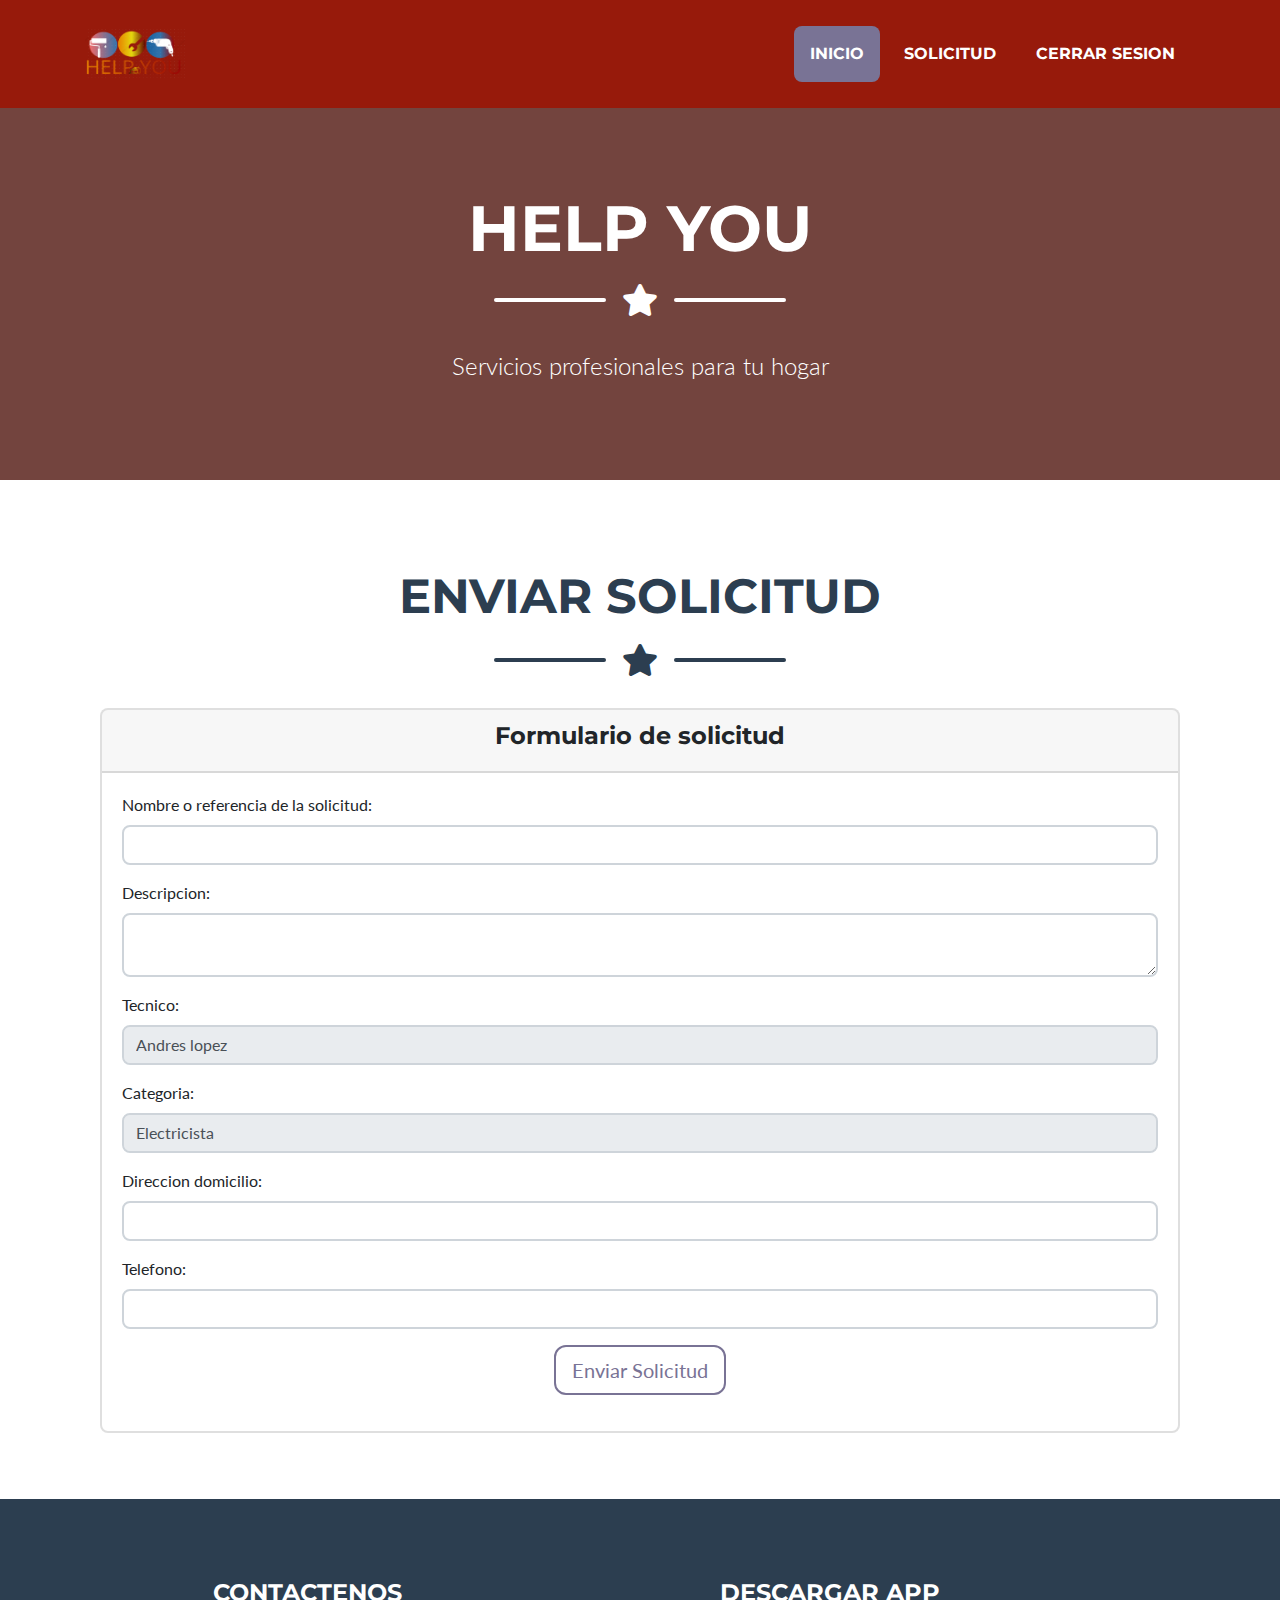
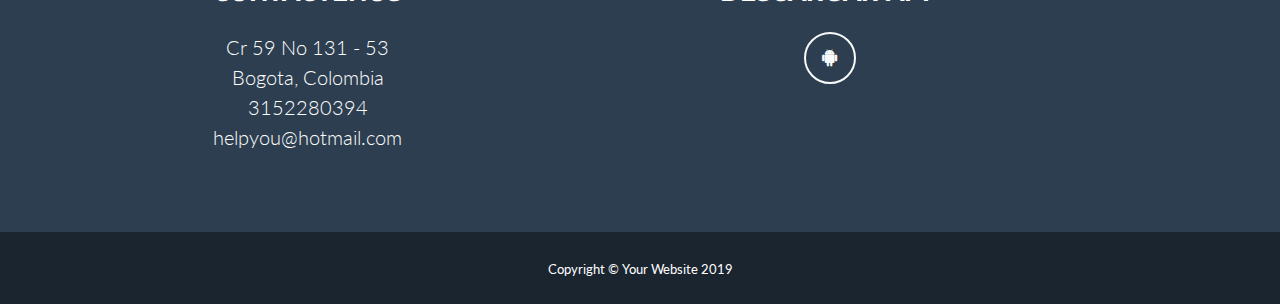
<file: home/enviar_solicitud.html>
<!DOCTYPE html>
<html lang="en">

<head>

    <meta charset="utf-8">
    <meta name="viewport" content="width=device-width, initial-scale=1, shrink-to-fit=no">
    <meta name="description" content="">
    <meta name="author" content="">

    <title>Help You</title>

    <!-- Custom fonts for this theme -->
    <link href="../vendor/fontawesome-free/css/all.min.css" rel="stylesheet" type="text/css">
    <link href="../vendor/font-awesome-4.7.0/css/font-awesome.min.css" rel="stylesheet" type="text/css">
    <link href="https://fonts.googleapis.com/css?family=Montserrat:400,700" rel="stylesheet" type="text/css">
    <link href="https://fonts.googleapis.com/css?family=Lato:400,700,400italic,700italic" rel="stylesheet"
          type="text/css">

    <!-- Theme CSS -->
    <link href="../css/freelancer.min.css" rel="stylesheet">
    <link href="../css/estilo_propios.css" rel="stylesheet">

</head>

<body id="page-top">

<!-- Navigation -->
<nav class="navbar navbar-expand-lg bg-secondary text-uppercase fixed-top" id="mainNav">
    <div class="container">
        <a class="navbar-brand js-scroll-trigger" href="#page-top">
            <img src="../img/logo.png" alt="" width="100px" height="50px">
        </a>
        <button class="navbar-toggler navbar-toggler-right text-uppercase font-weight-bold bg-primary text-white rounded"
                type="button" data-toggle="collapse" data-target="#navbarResponsive" aria-controls="navbarResponsive"
                aria-expanded="false" aria-label="Toggle navigation">
            Menu
            <i class="fas fa-bars"></i>
        </button>
        <div class="collapse navbar-collapse" id="navbarResponsive">
            <ul class="navbar-nav ml-auto">

                <li class="nav-item mx-0 mx-lg-1">
                    <a class="nav-link py-3 px-0 px-lg-3 rounded js-scroll-trigger" href="#page-top">Inicio</a>
                </li>

                <li class="nav-item mx-0 mx-lg-1">
                    <a class="nav-link py-3 px-0 px-lg-3 rounded js-scroll-trigger" href="#portfolio">Solicitud</a>
                </li>

                <li class="nav-item mx-0 mx-lg-1">
                    <a class="nav-link py-3 px-0 px-lg-3 rounded js-scroll-trigger" id="cerrar_sesion"
                       href="javascript:void(0);">Cerrar sesion</a>
                </li>

            </ul>
        </div>
    </div>
</nav>


<!-- header -->
<header class="masthead bg-primary text-white text-center">
    <div class="container d-flex align-items-center flex-column">

        <!-- Masthead Avatar Image -->
        <!-- <img class="masthead-avatar mb-5" src="img/help.webp" alt=""> -->

        <!-- Masthead Heading -->
        <h1 class="masthead-heading text-uppercase mb-0">HELP YOU</h1>

        <!-- Icon Divider -->
        <div class="divider-custom divider-light">
            <div class="divider-custom-line"></div>
            <div class="divider-custom-icon">
                <i class="fas fa-star"></i>
            </div>
            <div class="divider-custom-line"></div>
        </div>

        <!-- Masthead Subheading -->
        <p class="masthead-subheading font-weight-light mb-0">Servicios profesionales para tu hogar</p>

    </div>
</header>

<!-- Portfolio Section -->
<section class="page-section portfolio" id="portfolio">
    <div class="container">

        <!-- Portfolio Section Heading -->
        <h2 class="page-section-heading text-center text-uppercase text-secondary mb-0">Enviar solicitud</h2>

        <!-- Icon Divider -->
        <div class="divider-custom">
            <div class="divider-custom-line"></div>
            <div class="divider-custom-icon">
                <i class="fas fa-star"></i>
            </div>
            <div class="divider-custom-line"></div>
        </div>

        <!-- Portfolio Grid Items -->
        <div class="row">

            <div class="col-lg-12">

                <!-- Tab panes -->
                <div class="cards_solicitud col-lg-12">

                    <div class="card">
                        <div class="card-header" style="text-align: center">
                            <h4>Formulario de solicitud</h4>
                        </div>
                        <div class="card-body">

                            <form action="">

                                <div class="form-group">
                                    <label for="referencia">Nombre o referencia de la solicitud:</label>
                                    <input type="text" name="referencia" class="form-control" id="referencia">
                                </div>

                                <div class="form-group">
                                    <label for="descripcion">Descripcion:</label>
                                    <textarea type="text" name="descripcion" class="form-control" id="descripcion"> </textarea>
                                </div>

                                <div class="form-group">
                                    <label for="tecnico">Tecnico:</label>
                                    <input type="text" name="tecnico" class="form-control" id="tecnico" value="Andres lopez" readonly>
                                </div>

                                <div class="form-group">
                                    <label for="categoria">Categoria:</label>
                                    <input type="text" name="categoria" class="form-control" value="Electricista" id="categoria" readonly>
                                </div>

                                <div class="form-group">
                                    <label for="direccion">Direccion domicilio:</label>
                                    <input type="text" name="direccion" class="form-control" id="direccion">
                                </div>

                                <div class="form-group">
                                    <label for="telefono">Telefono:</label>
                                    <input type="number" name="telefono" class="form-control" id="telefono">
                                </div>

                                <div class="form-group" style="position: relative; display: flex;justify-content: center;">
                                    <!--<button type="submit" class="btn btn-lg btn-outline-primary">Enviar Solicitud</button> -->
                                    <a href="./" class="btn btn-lg btn-outline-primary">Enviar Solicitud</a>
                                </div>
                            </form>

                        </div>
                        <!-- <div class="card-footer">Footer</div> -->
                    </div>

                </div>

            </div>


        </div>
        <!-- /.row -->

    </div>
</section>


<!-- Footer -->
<footer class="footer text-center">
    <div class="container">
        <div class="row">

            <!-- Footer Location -->
            <div class="col-lg-5 mb-3 mb-lg-0">
                <h4 class="text-uppercase mb-4">Contactenos</h4>
                <p class="lead mb-0">Cr 59 No 131 - 53
                    <br>Bogota, Colombia</p>

                <p class="lead mb-0">
                    3152280394
                </p>
                <p class="lead mb-0">
                    helpyou@hotmail.com
                </p>
            </div>

            <!-- Footer Social Icons -->
            <div class="col-lg-6 mb-3 mb-lg-0">
                <h4 class="text-uppercase mb-4">Descargar app</h4>
                <a class="btn btn-outline-light btn-social mx-1" href="./img/apk/help_you.apk" download>
                    <i class="fab fa-fw fa-android"></i>
                </a>

            </div>

        </div>
    </div>
</footer>

<!-- Copyright Section -->
<section class="copyright py-4 text-center text-white">
    <div class="container">
        <small>Copyright &copy; Your Website 2019</small>
    </div>
</section>

<!-- Scroll to Top Button (Only visible on small and extra-small screen sizes) -->
<div class="scroll-to-top d-lg-none position-fixed ">
    <a class="js-scroll-trigger d-block text-center text-white rounded" href="#page-top">
        <i class="fa fa-chevron-up"></i>
    </a>
</div>

<!-- Bootstrap core JavaScript -->
<script src="../vendor/jquery/jquery.min.js"></script>
<script src="../vendor/bootstrap/js/bootstrap.bundle.min.js"></script>

<!-- Plugin JavaScript -->
<script src="../vendor/jquery-easing/jquery.easing.min.js"></script>

<!-- Contact Form JavaScript -->
<script src="../js/jqBootstrapValidation.js"></script>
<script src="../js/contact_me.js"></script>


<!-- Custom scripts for this template -->
<script src="../js/freelancer.min.js"></script>
<script src="../js/js_home.js"></script>

</body>

</html>
</file>
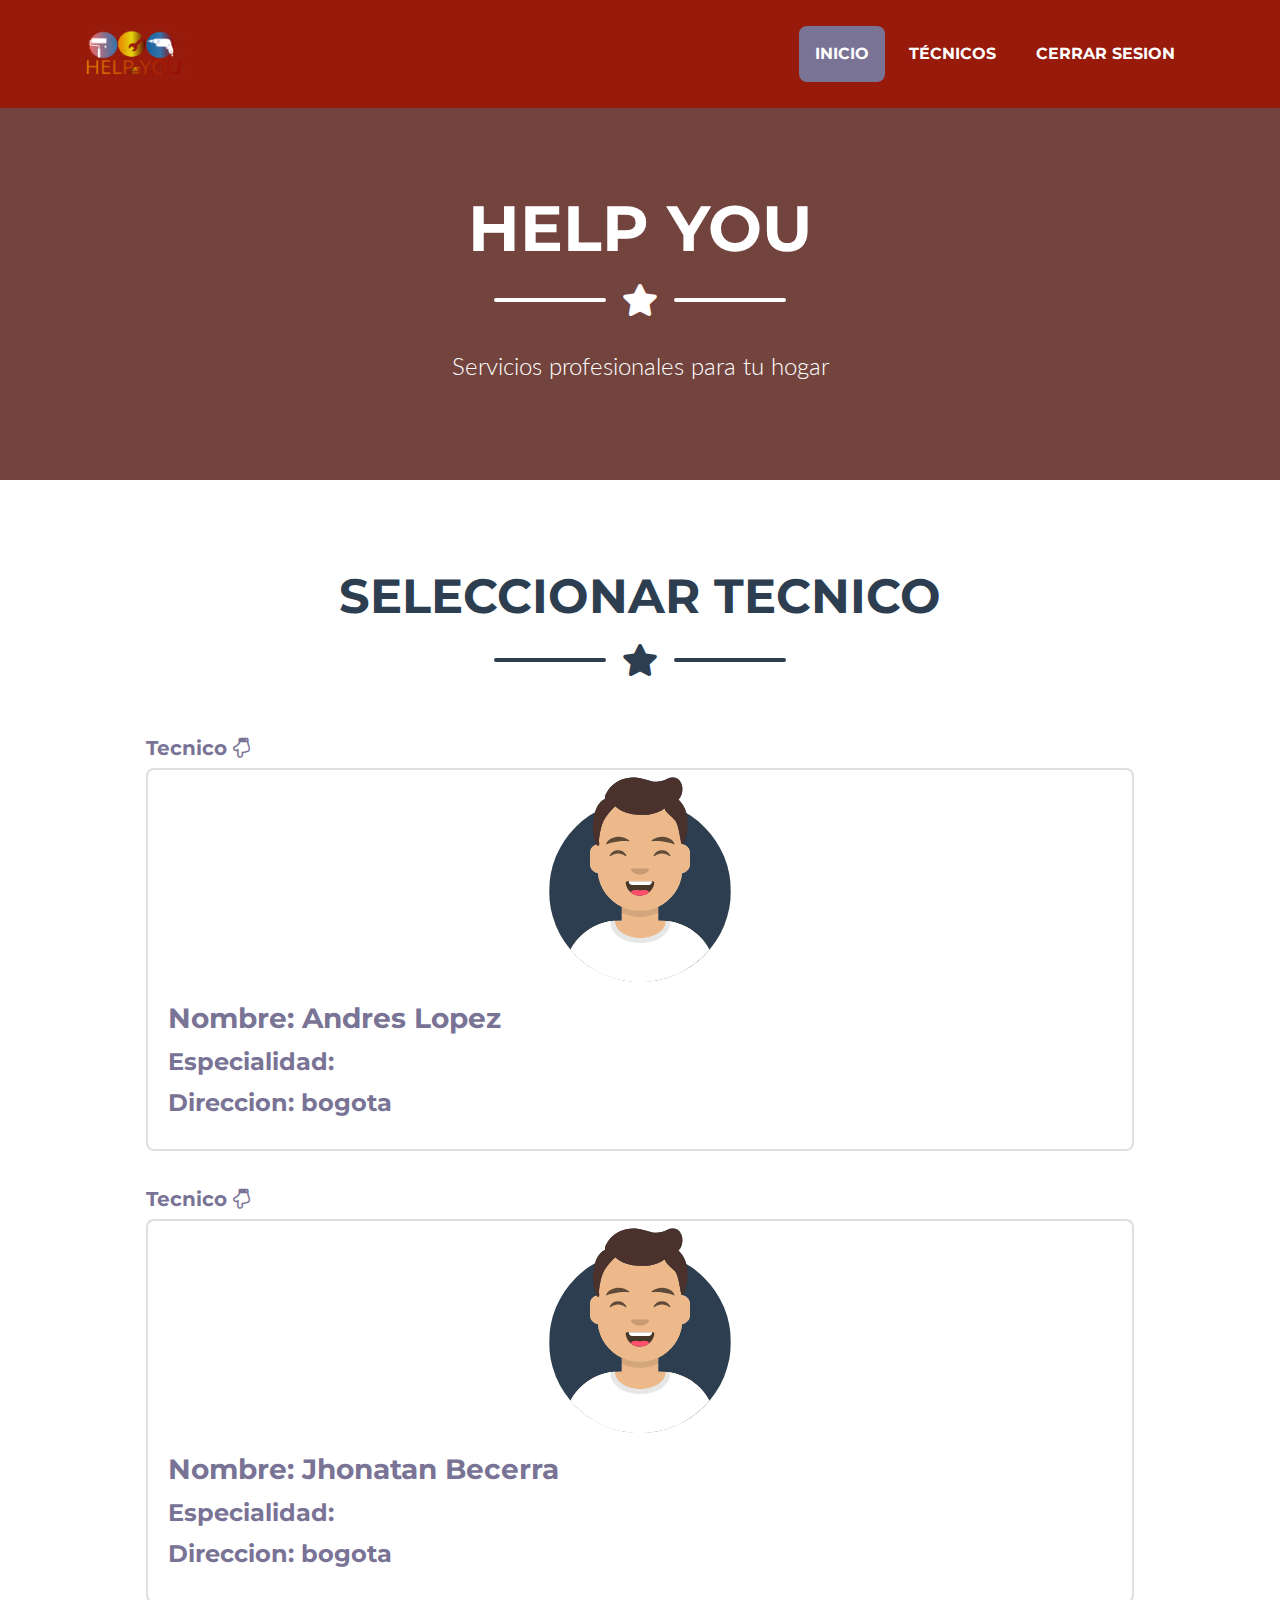
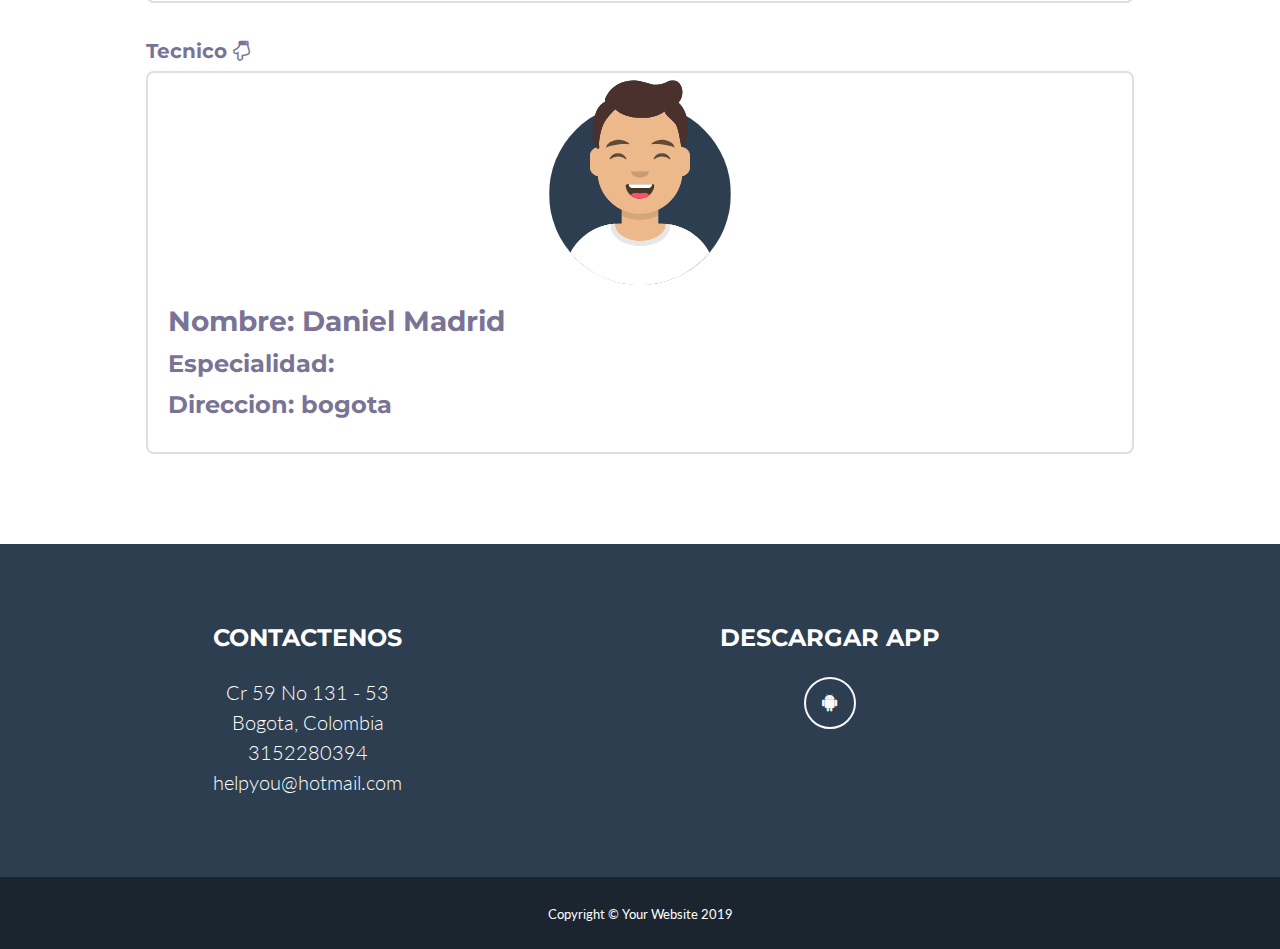
<file: home/select_tecnico.html>
<!DOCTYPE html>
<html lang="en">

<head>

    <meta charset="utf-8">
    <meta name="viewport" content="width=device-width, initial-scale=1, shrink-to-fit=no">
    <meta name="description" content="">
    <meta name="author" content="">

    <title>Help You</title>

    <!-- Custom fonts for this theme -->
    <link href="../vendor/fontawesome-free/css/all.min.css" rel="stylesheet" type="text/css">
    <link href="../vendor/font-awesome-4.7.0/css/font-awesome.min.css" rel="stylesheet" type="text/css">
    <link href="https://fonts.googleapis.com/css?family=Montserrat:400,700" rel="stylesheet" type="text/css">
    <link href="https://fonts.googleapis.com/css?family=Lato:400,700,400italic,700italic" rel="stylesheet"
          type="text/css">

    <!-- Theme CSS -->
    <link href="../css/freelancer.min.css" rel="stylesheet">
    <link href="../css/estilo_propios.css" rel="stylesheet">

</head>

<body id="page-top">

<!-- Navigation -->
<nav class="navbar navbar-expand-lg bg-secondary text-uppercase fixed-top" id="mainNav">
    <div class="container">
        <a class="navbar-brand js-scroll-trigger" href="#page-top">
            <img src="../img/logo.png" alt="" width="100px" height="50px">
        </a>
        <button class="navbar-toggler navbar-toggler-right text-uppercase font-weight-bold bg-primary text-white rounded"
                type="button" data-toggle="collapse" data-target="#navbarResponsive" aria-controls="navbarResponsive"
                aria-expanded="false" aria-label="Toggle navigation">
            Menu
            <i class="fas fa-bars"></i>
        </button>
        <div class="collapse navbar-collapse" id="navbarResponsive">
            <ul class="navbar-nav ml-auto">

                <li class="nav-item mx-0 mx-lg-1">
                    <a class="nav-link py-3 px-0 px-lg-3 rounded js-scroll-trigger" href="#page-top">Inicio</a>
                </li>

                <li class="nav-item mx-0 mx-lg-1">
                    <a class="nav-link py-3 px-0 px-lg-3 rounded js-scroll-trigger" href="#portfolio">Técnicos</a>
                </li>

                <li class="nav-item mx-0 mx-lg-1">
                    <a class="nav-link py-3 px-0 px-lg-3 rounded js-scroll-trigger" id="cerrar_sesion"
                       href="javascript:void(0);">Cerrar sesion</a>
                </li>

            </ul>
        </div>
    </div>
</nav>


<!-- header -->
<header class="masthead bg-primary text-white text-center">
    <div class="container d-flex align-items-center flex-column">

        <!-- Masthead Avatar Image -->
        <!-- <img class="masthead-avatar mb-5" src="img/help.webp" alt=""> -->

        <!-- Masthead Heading -->
        <h1 class="masthead-heading text-uppercase mb-0">HELP YOU</h1>

        <!-- Icon Divider -->
        <div class="divider-custom divider-light">
            <div class="divider-custom-line"></div>
            <div class="divider-custom-icon">
                <i class="fas fa-star"></i>
            </div>
            <div class="divider-custom-line"></div>
        </div>

        <!-- Masthead Subheading -->
        <p class="masthead-subheading font-weight-light mb-0">Servicios profesionales para tu hogar</p>

    </div>
</header>

<!-- Portfolio Section -->
<section class="page-section portfolio" id="portfolio">
    <div class="container">

        <!-- Portfolio Section Heading -->
        <h2 class="page-section-heading text-center text-uppercase text-secondary mb-0">Seleccionar tecnico</h2>

        <!-- Icon Divider -->
        <div class="divider-custom">
            <div class="divider-custom-line"></div>
            <div class="divider-custom-icon">
                <i class="fas fa-star"></i>
            </div>
            <div class="divider-custom-line"></div>
        </div>

        <!-- Portfolio Grid Items -->
        <div class="row">

            <!-- Portfolio Item 1 -->
            <div class="col-lg-12">

                <!-- Tab panes -->
                <div class="cards_tecnicos col-lg-12">
                </div>

            </div>


        </div>
        <!-- /.row -->

    </div>
</section>


<!-- Footer -->
<footer class="footer text-center">
    <div class="container">
        <div class="row">

            <!-- Footer Location -->
            <div class="col-lg-5 mb-3 mb-lg-0">
                <h4 class="text-uppercase mb-4">Contactenos</h4>
                <p class="lead mb-0">Cr 59 No 131 - 53
                    <br>Bogota, Colombia</p>

                <p class="lead mb-0">
                    3152280394
                </p>
                <p class="lead mb-0">
                    helpyou@hotmail.com
                </p>
            </div>

            <!-- Footer Social Icons -->
            <div class="col-lg-6 mb-3 mb-lg-0">
                <h4 class="text-uppercase mb-4">Descargar app</h4>
                <a class="btn btn-outline-light btn-social mx-1" href="./img/apk/help_you.apk" download>
                    <i class="fab fa-fw fa-android"></i>
                </a>

            </div>

        </div>
    </div>
</footer>

<!-- Copyright Section -->
<section class="copyright py-4 text-center text-white">
    <div class="container">
        <small>Copyright &copy; Your Website 2019</small>
    </div>
</section>

<!-- Scroll to Top Button (Only visible on small and extra-small screen sizes) -->
<div class="scroll-to-top d-lg-none position-fixed ">
    <a class="js-scroll-trigger d-block text-center text-white rounded" href="#page-top">
        <i class="fa fa-chevron-up"></i>
    </a>
</div>

<!-- Bootstrap core JavaScript -->
<script src="../vendor/jquery/jquery.min.js"></script>
<script src="../vendor/bootstrap/js/bootstrap.bundle.min.js"></script>

<!-- Plugin JavaScript -->
<script src="../vendor/jquery-easing/jquery.easing.min.js"></script>

<!-- Contact Form JavaScript -->
<script src="../js/jqBootstrapValidation.js"></script>
<script src="../js/contact_me.js"></script>


<!-- Custom scripts for this template -->
<script src="../js/freelancer.min.js"></script>
<script src="../js/js_home.js"></script>

</body>

</html>
</file>
<file: css/estilo_propios.css>
.form_login {
    width: 300px;
    position: relative;
    margin: auto;
    margin-top: 30px;
}
</file>
